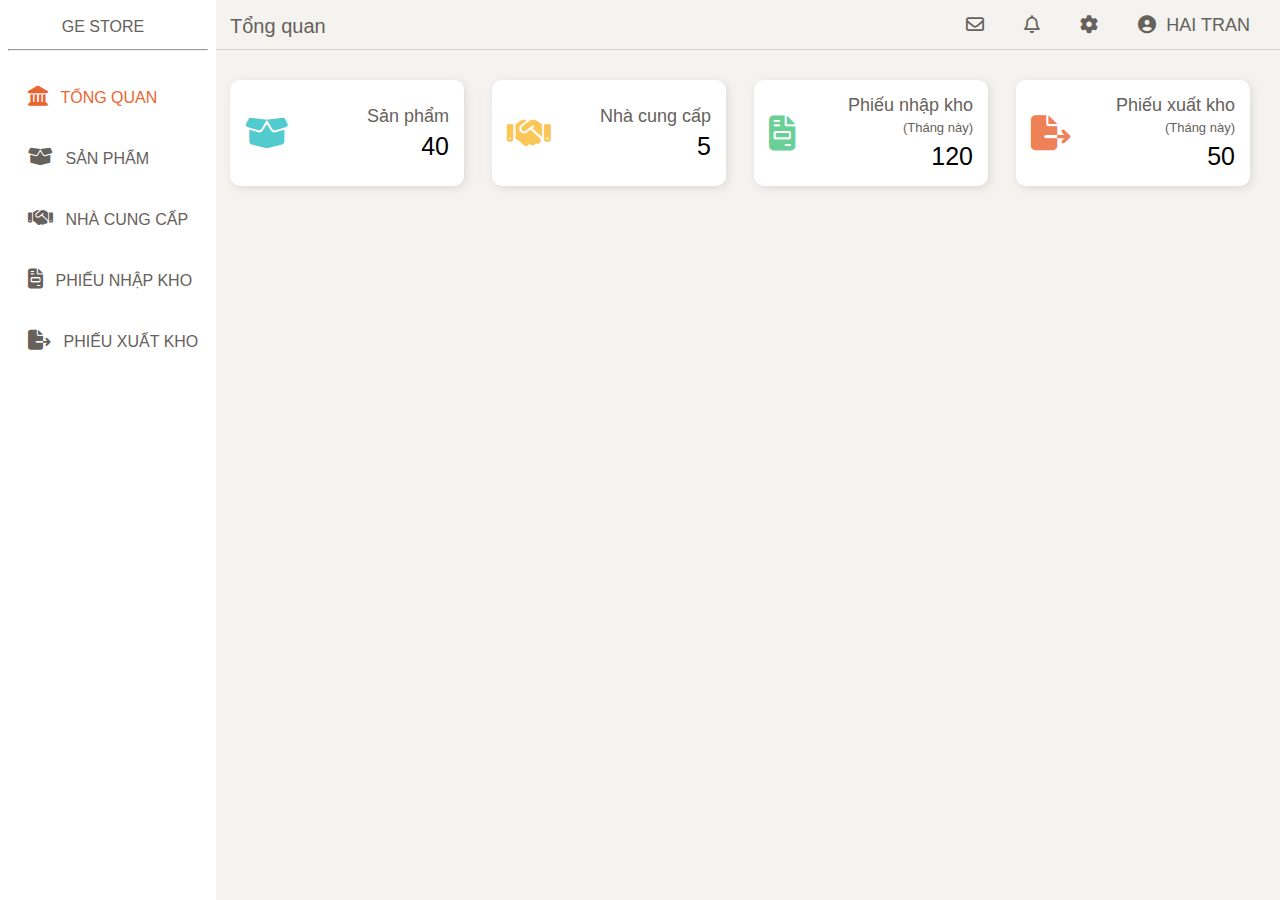
<file: index.html>
<!DOCTYPE html>
<html lang="en">
  <head>
    <meta charset="UTF-8" />
    <meta name="viewport" content="width=device-width, initial-scale=1.0" />
    <title>Document</title>
    <link
      rel="stylesheet"
      href="/assets/icons/fontawesome-free-6.7.2/css/all.min.css"
    />
    <link rel="stylesheet" href="style.css" />
  </head>
  <body>
    <div class="container">
      <div class="header container-content">
        <div class="heading">
          <i
            class="fa-solid fa-sliders icon-hover"
            onclick="showLeftMenu()"
          ></i>
          <span>Tổng quan</span>
        </div>
        <div class="content-header">
          <div
            class="icon-hover has-drop-down-menu"
            onclick="showDropDownMenu(this)"
          >
            <i class="fa-regular fa-envelope"></i>
            <div class="drop-down-menu"></div>
          </div>
          <div
            class="icon-hover has-drop-down-menu"
            onclick="showDropDownMenu(this)"
          >
            <i class="fa-regular fa-bell"></i>
            <div class="drop-down-menu"></div>
          </div>
          <div class="icon-hover"><i class="fa-solid fa-gear"></i></div>
          <div
            class="icon-hover has-drop-down-menu"
            onclick="showDropDownMenu(this)"
          >
            <i class="fa-solid fa-circle-user"></i>
            <span class="name-user"> &nbsp;Hai Tran</span>
            <div class="drop-down-menu">
              <div class="name-user">Hai Tran</div>
              <hr />
              <div>Thông tin tài khoản</div>
              <div>Đăng xuất</div>
            </div>
          </div>
          <div class="icon-hover" onclick="closeContentHeader()">
            <i class="fa-solid fa-chevron-right"></i>
          </div>
        </div>
        <div class="content-header icon-hover" onclick="showContentHeader()">
          <div class="more-info">
            <i class="fa-solid fa-ellipsis-vertical"></i>
          </div>
        </div>
      </div>
      <div class="left-menu">
        <div class="heading">
          <div
            style="
              display: flex;
              flex-direction: row;
              justify-content: center;
              width: 100%;
            "
          >
            <span style="width: 95%">GE STORE</span>
            <span
              style="
                display: flex;
                flex-direction: row;
                justify-content: right;
                width: 5%;
              "
              ><i
                class="fa-solid fa-chevron-left icon-hover"
                onclick="closeLeftMenu()"
              ></i
            ></span>
          </div>
        </div>
        <hr />
        <ul class="content-left-menu">
          <li class="icon-hover active">
            <i class="fa-solid fa-landmark"></i>
            <span class="menu-text">Tổng quan</span>
          </li>
          <li class="icon-hover">
            <i class="fa-solid fa-box-open"></i>
            <span class="menu-text">Sản phẩm</span>
          </li>
          <li class="icon-hover">
            <i class="fa-solid fa-handshake"></i>
            <span class="menu-text">Nhà cung cấp</span>
          </li>
          <li class="icon-hover">
            <i class="fa-solid fa-file-invoice"></i>
            <span class="menu-text">Phiếu nhập kho</span>
          </li>
          <li class="icon-hover">
            <i class="fa-solid fa-file-export"></i>
            <span class="menu-text">Phiếu xuất kho</span>
          </li>
        </ul>
        <script>
          function showLeftMenu() {
            window.onload = function () {
              let left_menu = document
                .getElementsByClassName("left-menu")[0]
                .querySelector("ul");
              if (left_menu.length > 0) {
                let tongQuan = left_menu[0];
                let sp = left_menu[1];
                let ncc = left_menu[2];
                let pnk = left_menu[3];
                let pxk = left_menu[4];
                console.log("Tổng quan:", tongQuan);
                console.log("Sản phẩm:", sp);
                console.log("Nhà cung cấp:", ncc);
                console.log("Phiếu nhập kho:", pnk);
                console.log("Phiếu xuất kho:", pxk);
              } else {
                console.error("No items found in the left menu.");
              }
            };

            let menu = document.getElementsByClassName("left-menu")[0];
            menu.classList.add("open");
          }

          function closeLeftMenu() {
            let menu = document.getElementsByClassName("left-menu")[0];
            menu.classList.remove("open");
          }

          function showContentHeader() {
            let menu = document.getElementsByClassName("content-header")[0];
            menu.classList.add("open");
          }

          function closeContentHeader() {
            let menu = document.getElementsByClassName("content-header")[0];
            menu.classList.remove("open");
          }

          function showDropDownMenu(element) {
            // element.style.display = "block";
            // console.log(element);
            let dd_menu = element.getElementsByClassName("drop-down-menu")[0];
            // console.log(dd_menu);
            dd_menu.style.display =
              dd_menu.style.display === "block" ? "none" : "block";
          }
        </script>
      </div>
      <div class="main-content">
        <div class="dashboard container-content">
          <div class="sumarize">
            <div class="sumarize-content">
              <i class="fa-solid fa-box-open primary-text"></i>
              <div class="information">
                <span>Sản phẩm</span>
                <div class="quantity">40</div>
              </div>
            </div>
            <div class="sumarize-content">
              <i class="fa-solid fa-handshake warning-text"></i>
              <div class="information">
                <span>Nhà cung cấp</span>
                <div class="quantity">5</div>
              </div>
            </div>
            <div class="sumarize-content">
              <i class="fa-solid fa-file-invoice success-text"></i>
              <div class="information">
                <span
                  >Phiếu nhập kho
                  <span style="font-size: 13px; white-space: nowrap"
                    >(Tháng này)</span
                  ></span
                >
                <div class="quantity">120</div>
              </div>
            </div>
            <div class="sumarize-content">
              <i class="fa-solid fa-file-export danger-text"></i>
              <div class="information">
                <span
                  >Phiếu xuất kho
                  <span style="font-size: 13px; white-space: nowrap"
                    >(Tháng này)</span
                  ></span
                >
                <div class="quantity">50</div>
              </div>
            </div>
          </div>
        </div>
      </div>
    </div>
  </body>
</html>

<script>
  let left_menu = document.querySelectorAll(".content-left-menu li");

  let tongQuan = left_menu[0];
  let sp = left_menu[1];
  let ncc = left_menu[2];
  let pnk = left_menu[3];
  let pxk = left_menu[4];
  console.log("Tổng quan:", tongQuan);
  console.log("Sản phẩm:", sp);
  console.log("Nhà cung cấp:", ncc);
  console.log("Phiếu nhập kho:", pnk);
  console.log("Phiếu xuất kho:", pxk);
  // console.log(document.querySelectorAll(".content-left-menu li"));

  tongQuan.addEventListener("click", function () {
    tongQuan.classList.add("active");
    sp.classList.remove("active");
    ncc.classList.remove("active");
    pxk.classList.remove("active");
    pnk.classList.remove("active");
  });

  sp.addEventListener("click", function () {
    sp.classList.add("active");
    tongQuan.classList.remove("active");
    ncc.classList.remove("active");
    pxk.classList.remove("active");
    pnk.classList.remove("active");
  });

  ncc.addEventListener("click", function () {
    ncc.classList.add("active");
    sp.classList.remove("active");
    tongQuan.classList.remove("active");
    pxk.classList.remove("active");
    pnk.classList.remove("active");
  });

  pxk.addEventListener("click", function () {
    pxk.classList.add("active");
    sp.classList.remove("active");
    ncc.classList.remove("active");
    tongQuan.classList.remove("active");
    pnk.classList.remove("active");
  });

  pnk.addEventListener("click", function () {
    pnk.classList.add("active");
    sp.classList.remove("active");
    ncc.classList.remove("active");
    pxk.classList.remove("active");
    tongQuan.classList.remove("active");
  });
</script>
</file>
<file: style.css>
* {
  padding: 0;
  margin: 0;
  color: inherit; /* Kế thừa màu sắc từ phần tử cha */
  text-decoration: none;
}

.uppercase {
  text-transform: uppercase;
}

body {
  box-sizing: border-box;
  background-color: #f4f3ef;
  font-family: Helvetica, Arial, Helvetica, sans-serif;
  color: #66615b;
}

.container-content {
  /* position: absolute; */
  /* top: 15px; */
  margin-left: 200px;
  width: calc(100% - 260px);
  padding-left: 30px;
  padding-right: 30px;
}

.header {
  /* height: 50px; */
  /* background: red; */
  position: relative;
  border-bottom: 1px rgba(128, 128, 128, 0.308) solid;
  padding-bottom: 11px;
  margin-top: 15px;
}

.header .heading {
  font-size: 20px;
  /* margin-left: 30px; */
}

.header .heading i {
  display: none;
}

.header .content-header {
  display: flex;
  flex-direction: row;
  /* justify-content: end; */
  position: absolute;
  top: 0px;
  right: 10px;
  font-size: 18px;
}

.header .content-header div {
  margin: 0px 20px 0px 20px;
}

.header .content-header .name-user {
  text-transform: uppercase;
}

.header .content-header .more-info {
  display: none;
}

.header .content-header > div:nth-child(5) {
  display: none;
}

.left-menu {
  position: fixed;
  top: 0;
  left: 0;
  /* background-color: red; */
  background-color: #fff;
  height: 100vh;
  width: 200px;
  padding: 5px 8px;
  transition: all 0.3s ease;
  /* display: none; */
}

.left-menu .heading {
  text-align: center;
  margin: 13px auto;
}

.left-menu .heading i {
  display: none;
}

.left-menu .content-left-menu {
  margin-top: 15px;
}

.left-menu .content-left-menu li:hover {
  background-color: rgba(255, 196, 148, 0.466);
}

.left-menu .content-left-menu li {
  margin: 5px auto;
  white-space: nowrap;
  display: inline-block;
  width: 90%;
  padding: 15px 0px 15px 20px;
  transition: all 0.25s ease;
}
.left-menu .content-left-menu li i {
  font-size: 20px;
}
.left-menu .content-left-menu .menu-text {
  text-transform: uppercase;
  margin: 0 0 0 8px;
}

.left-menu .content-left-menu .active {
  color: #eb6532;
}

.dashboard {
}

.dashboard .sumarize {
  display: flex;
  flex-direction: row;
  justify-content: space-between;
  width: 100%;
  flex-wrap: wrap;
  margin-top: 30px;
  /* align-items: center; */
}

.dashboard .sumarize .sumarize-content {
  background-color: #fff;
  padding: 15px;
  box-shadow: 2px 2px 10px rgba(0, 0, 0, 0.1);
  border-radius: 10px;
  display: flex;
  flex-direction: row;
  width: calc(20%);
  align-items: center;
}

.dashboard .sumarize .sumarize-content i {
  font-size: 35px;
}

.dashboard .sumarize .sumarize-content .information {
  display: flex;
  flex-direction: column;
  align-items: end;
  flex-grow: 1;
  text-align: end;
  /* margin-left: 50px; */
}

@media (max-width: 1100px) {
  .dashboard .sumarize .sumarize-content {
    width: calc(50% - 40px);
    margin: 10px auto;
  }
  /* .left-menu {
      display: none;
    } */
  .container-content {
    /* position: absolute; */
    /* top: 15px; */
    margin-left: 0px;
    width: calc(100% - 60px);
  }
  .header .heading i {
    display: inline;
    margin: 0px 8px 0px -15px;
  }
  .left-menu .heading i {
    display: inline;
    /* margin-right: 5px; */
    font-size: 18px;
    padding: 0 10px;
  }

  /* Them transition cho left-menu */
  .left-menu {
    width: 0;
    overflow: hidden;
    padding: 0;
  }

  .left-menu.open {
    width: 200px;
    padding: 5px;
  }
}

@media (max-width: 720px) {
  .dashboard .sumarize .sumarize-content {
    width: calc(100% - 20px); /* Full width with margin adjustment */
    margin: 10px auto;
  }

  .header .content-header .more-info {
    display: block;
    z-index: 1;
  }

  .header .content-header > div:nth-child(5) {
    display: block;
  }

  .header .content-header:nth-child(2) {
    position: fixed;
    top: 0;
    right: 0;
    background-color: #fff;
    height: 100vh;
    width: 0;
    overflow: hidden;
    transition: width 0.3s ease;
    padding: 0px;
    z-index: 10;
    display: flex;
    flex-direction: column-reverse;
    align-items: center;
    justify-content: start;
    /* text-align: center; */
  }

  .header .content-header:nth-child(2) > div {
    width: 100%;
    margin: 10px;
    text-align: center;
  }

  /* .header .content-header; */

  .header .content-header.open {
    width: 120px;
    padding: 5px;
  }
}

.dashboard .sumarize .sumarize-content .information span {
  font-size: 18px;
  margin-bottom: 5px;
}

.dashboard .sumarize .sumarize-content .information .quantity {
  font-size: 25px;
  color: black;
}

.primary-text {
  color: #51cbce;
}

.info-text {
  color: #51bcda;
}

.success-text {
  color: #6bd098;
}

.warning-text {
  color: #fbc658;
}

.danger-text {
  color: #ef8157;
}

.icon-hover:hover {
  cursor: pointer;
  /* color: rgba(128, 128, 128, 0.308); */
  color: black;
}

.has-drop-down-menu {
  position: relative;
}

.drop-down-menu {
  position: absolute;
  top: 25px;
  right: -20px;
  width: fit-content;
  height: fit-content;
  background-color: #fff;
  display: none;
  padding: 5px;
  box-shadow: 0 2px 10px rgba(0, 0, 0, 0.2);
  /* max-width: 170px; */
}

.drop-down-menu > div {
  font-size: 16px;
  white-space: nowrap;
  text-align: center;
  color: black;
  padding: 5px;
}

.drop-down-menu > div:hover {
  color: #eb6532;
}
</file>
